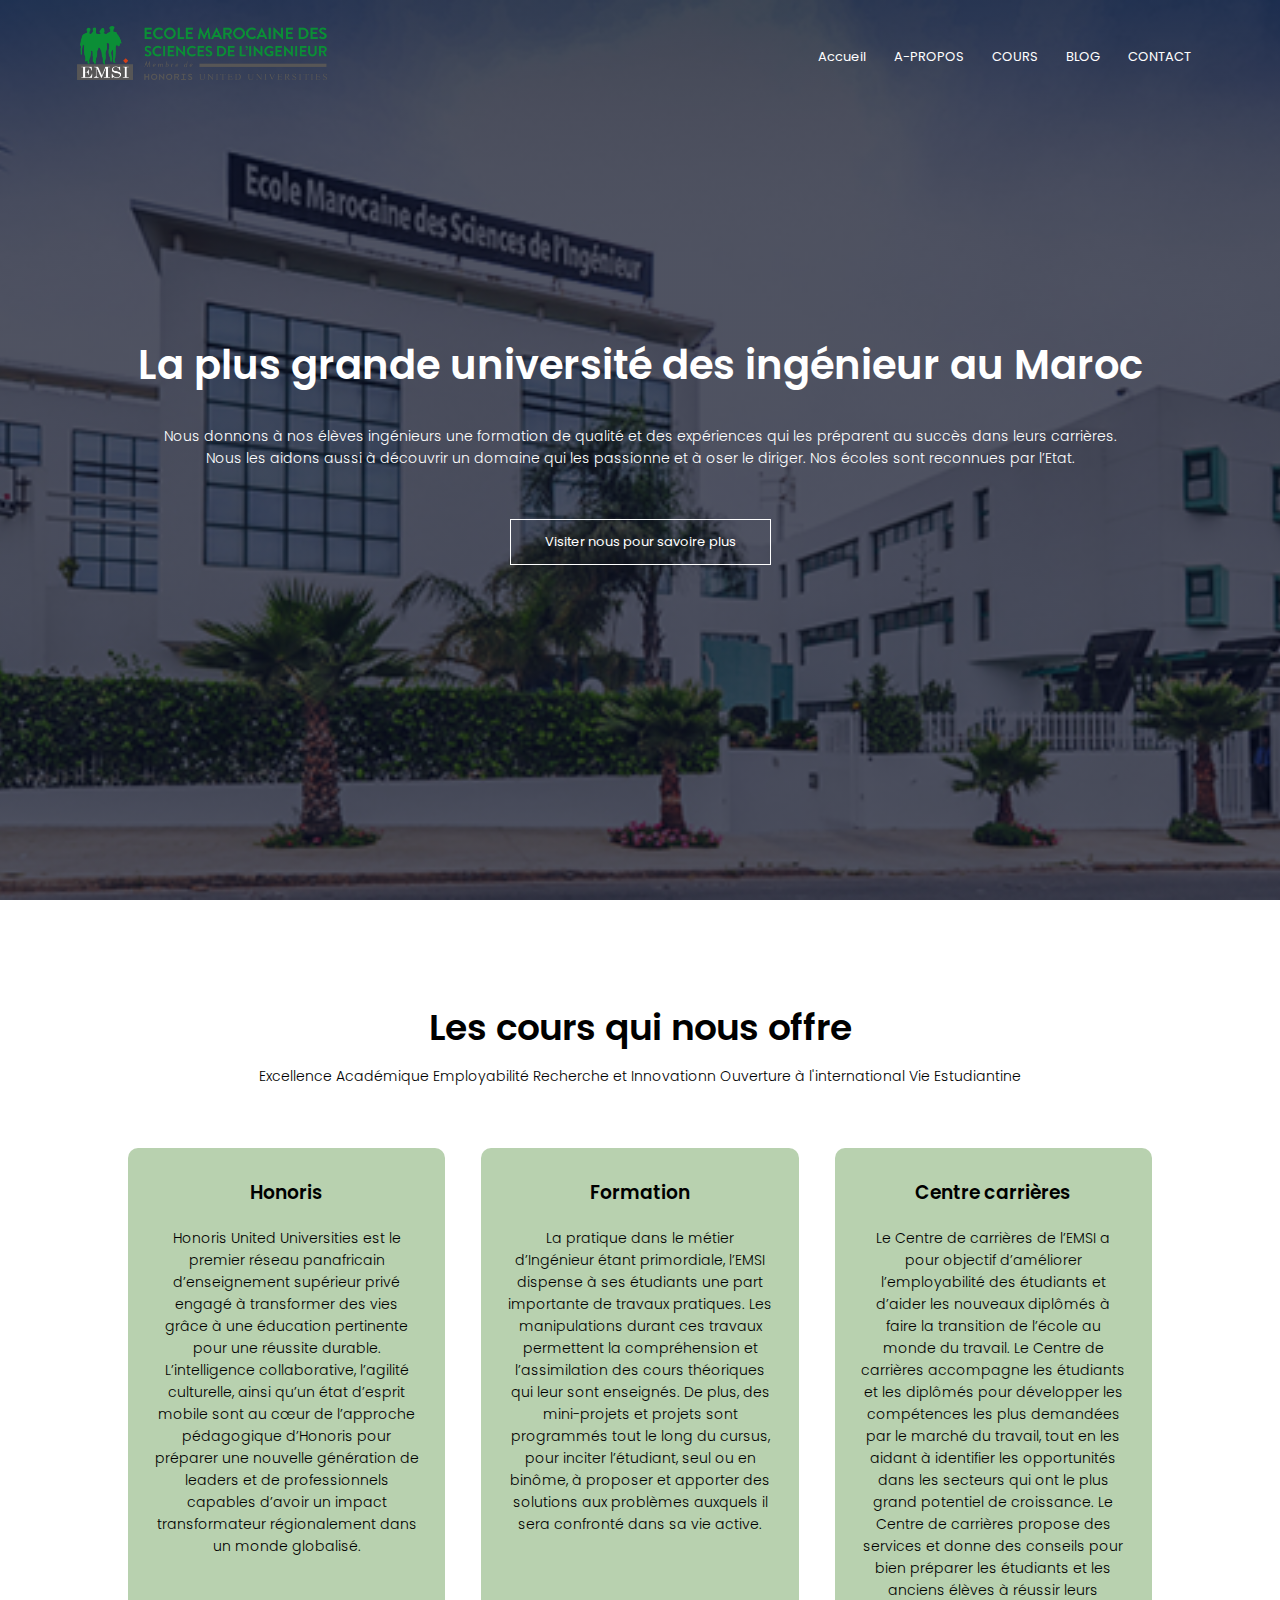
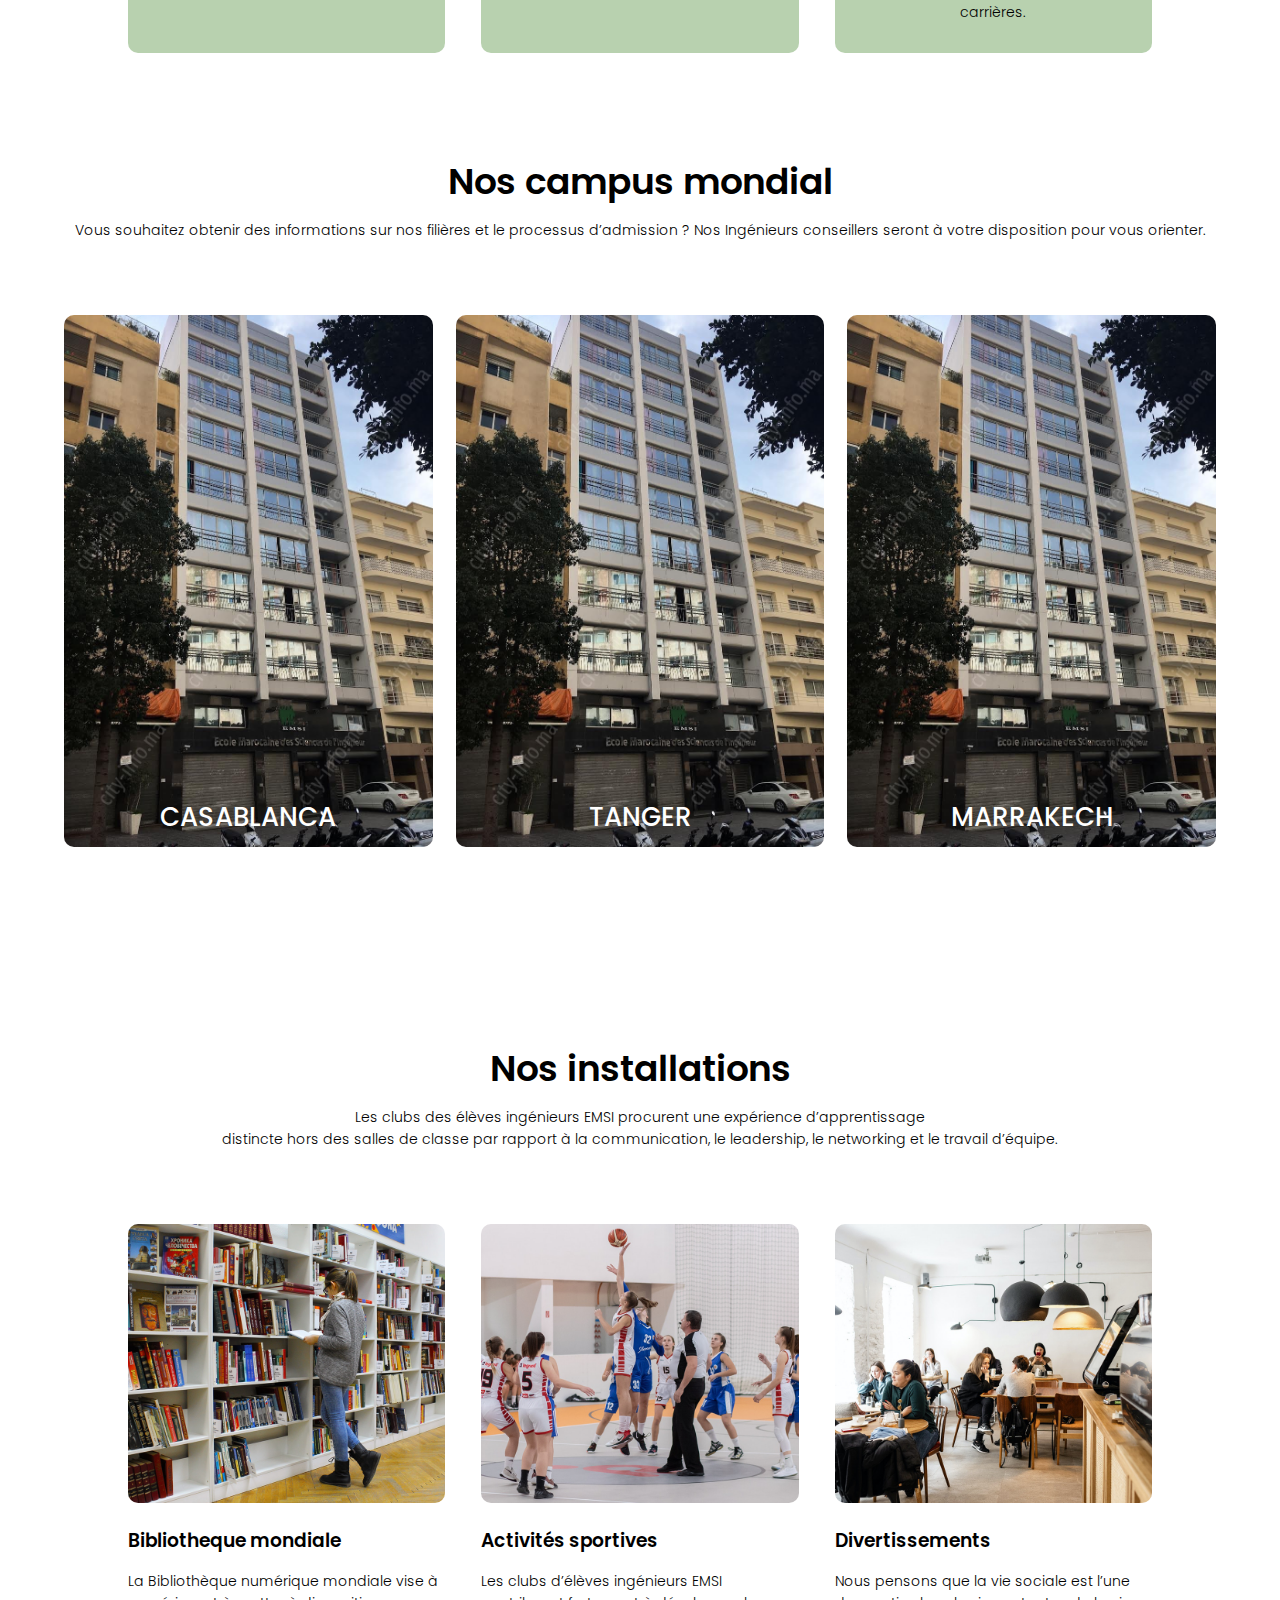
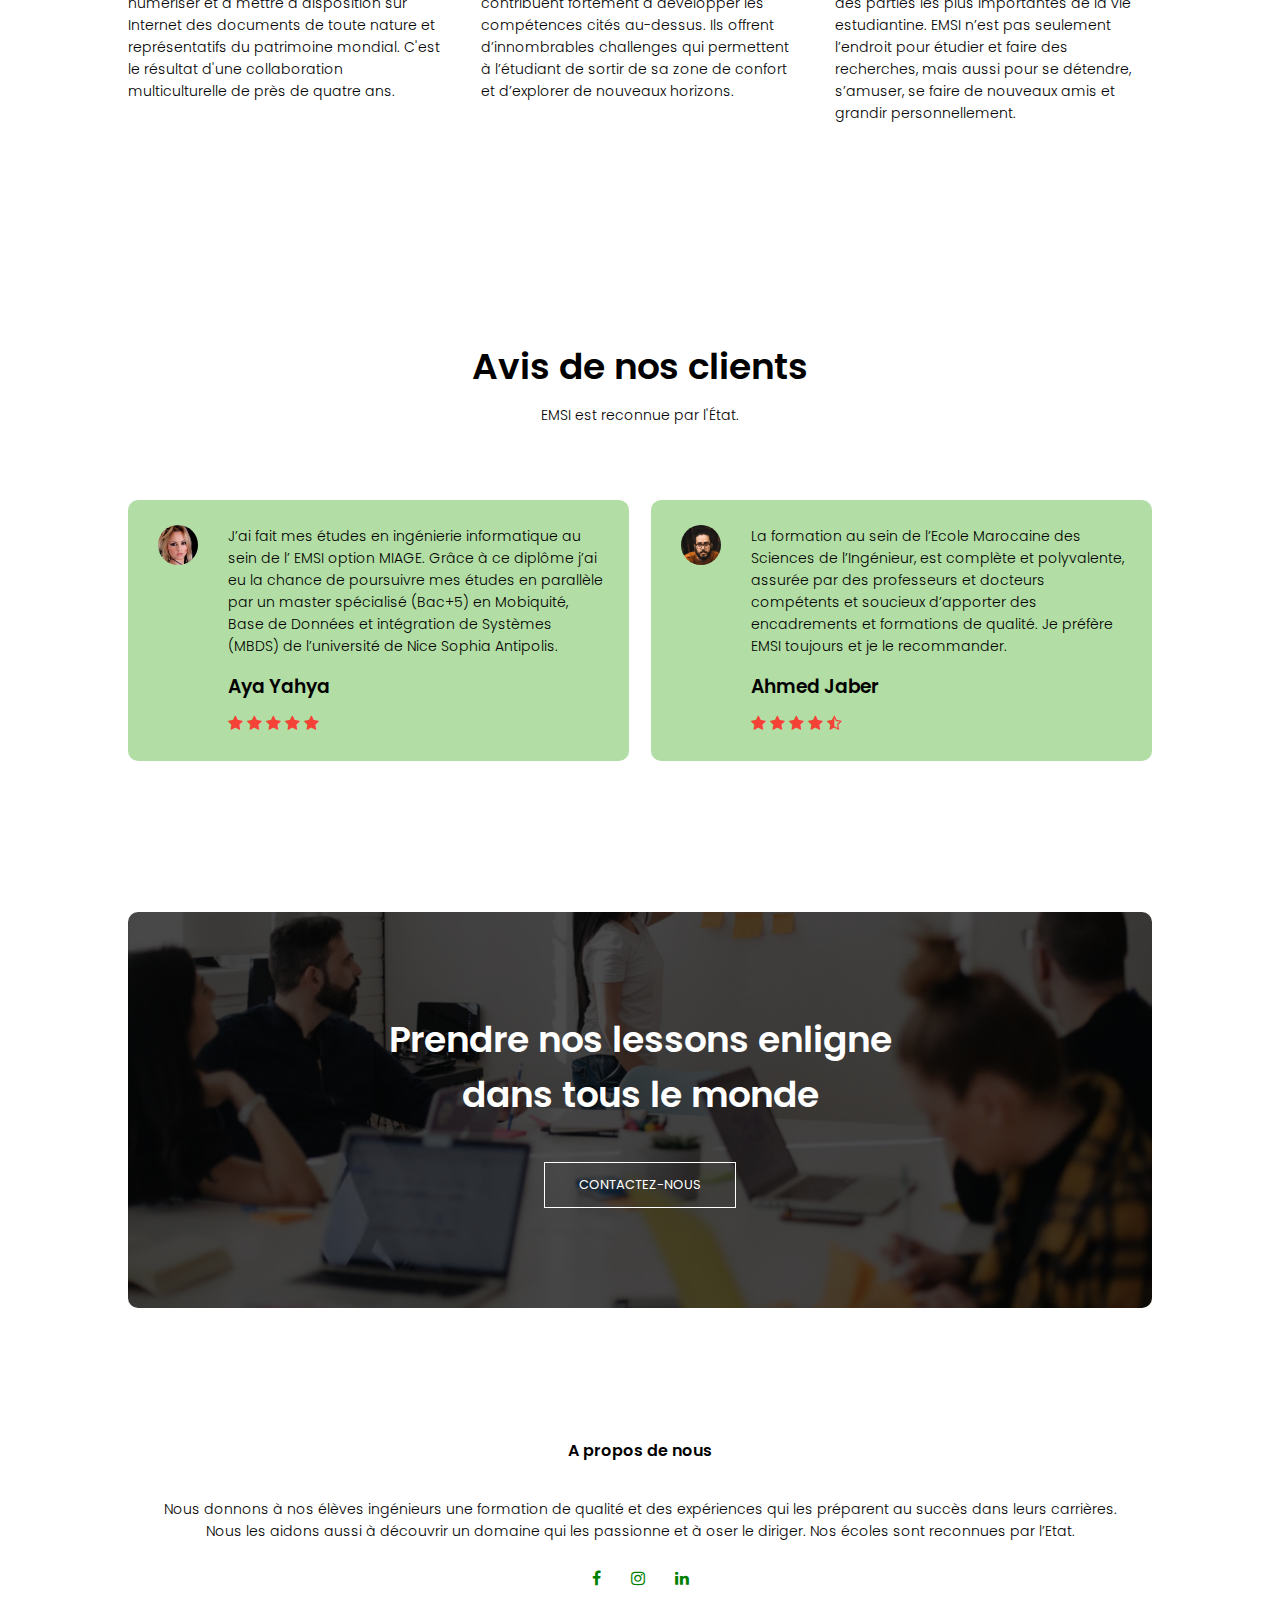
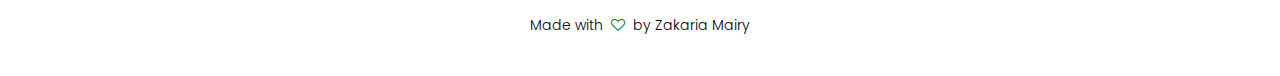
<file: Index.html>
<!DOCTYPE html>
<html>
<head>
     <meta name="viewport" content="with=device-width, initial-scale=1.0">
	 <title>EMSI - Ecole Marocaine Des Sciences De L'Ingenieur</title>
	 <link rel="stylesheet" href="style.css">
	 <link rel="preconnect" href="https://fonts.googleapis.com">
<link rel="preconnect" href="https://fonts.gstatic.com" >
<link href="https://fonts.googleapis.com/css2?family=Arima:wght@100&family=Edu+QLD+Beginner&family=Finlandica:ital@0;1&family=Lato&family=Poppins:wght@200;400;500;700&family=Roboto+Slab:wght@100&family=Splash&display=swap" rel="stylesheet">
<link rel="stylesheet" href="https://stackpath.bootstrapcdn.com/font-awesome/4.7.0/css/font-awesome.min.css">
</head>
<body>
     <section class="header">
	     <nav>
		     <a href="index.html"><img src="photos/logo.png"></a>
			     <div class="nav-links" id="navLinks">
					 <i class="fa fa-window-close" id="fa" onclick="hideMenu()" aria-hidden="true"></i>
			         <ul>
					     <li><a href="index.html">Accueil</a></li>
						 <li><a href="about.html">A-PROPOS</a></li>
						 <li><a href="course.html">COURS</a></li>
						 <li><a href="blog.html">BLOG</a></li>
						 <li><a href="contact.html">CONTACT</a></li>
					 </ul>
			     </div>
				 <i class="fa fa-bars" id="fa" onclick="showMenu()" aria-hidden="true"></i>
		 </nav>
		 <div class="text-box">
		     <h1>La plus grande université des ingénieur au Maroc</h1>
			 <p>Nous donnons à nos élèves ingénieurs une formation de qualité et des expériences qui les préparent au succès dans leurs carrières.<br>Nous les aidons aussi à découvrir un domaine qui les passionne et à oser le diriger. Nos écoles sont reconnues par l’Etat.</p>
			 <a href="about.html" class="hero-btn">Visiter nous pour savoire plus</a>
		 </div>
	 </section>
	 
	 
<!-----------------------Course------------------>
     <section class="course">
	     <h1>Les cours qui nous offre</h1>
		 <p>Excellence Académique Employabilité Recherche et Innovationn Ouverture à l'international Vie Estudiantine</p>
		 <div class="row">
		 
		     <div class="course-col">
			     <h3>Honoris</h3>
				 <p>Honoris United Universities est le premier réseau panafricain d’enseignement supérieur privé engagé à transformer des vies grâce à une éducation pertinente pour une réussite durable.
					L’intelligence collaborative, l’agilité culturelle, ainsi qu’un état d’esprit mobile sont au cœur de l’approche pédagogique d’Honoris pour préparer une nouvelle génération de leaders et de professionnels capables d’avoir un impact transformateur régionalement dans un monde globalisé.</p>
			 </div>
			 
			 <div class="course-col">
			     <h3>Formation</h3>
				 <p>La pratique dans le métier d’Ingénieur étant primordiale, l’EMSI dispense à ses étudiants une part importante de travaux pratiques. Les manipulations durant ces travaux permettent la compréhension et l’assimilation des cours théoriques qui leur sont enseignés. De plus, des mini-projets et projets sont programmés tout le long du cursus, pour inciter l’étudiant, seul ou en binôme, à proposer et apporter des solutions aux problèmes auxquels il sera confronté dans sa vie active.</p>
			 </div>
			 
			 <div class="course-col">
			     <h3>Centre carrières</h3>
				 <p>Le Centre de carrières  de l’EMSI a pour objectif d’améliorer l’employabilité des étudiants et d’aider les nouveaux diplômés à faire la transition de l’école au monde du travail. Le Centre de carrières  accompagne les étudiants et les diplômés pour développer les compétences les plus demandées par le marché du travail, tout en les aidant à identifier les opportunités dans les secteurs qui ont le plus grand potentiel de croissance.
					Le Centre de carrières  propose des services et donne des conseils pour bien préparer les étudiants et les anciens élèves à réussir leurs carrières.
					
					</p>
			 </div>
			 
		 </div>
     </section>
	 
	 
<!-----------------------Campus------------------->
	 <section class="campus">
	     <h1>Nos campus mondial</h1>
		 <p>Vous souhaitez obtenir des informations sur nos filières et le processus d’admission ? Nos Ingénieurs conseillers seront à votre disposition pour vous orienter.</p>
		 <div class="bow">	
		 
		     <div class="campus-col">
			     <img src="photos/casablanca.jpg">
				 <div  class="layer">
				     <h3>CASABLANCA</h3>
				 </div>
			 </div>
			 
			 <div class="campus-col">
			     <img src="photos/casablanca.jpg">
				 <div  class="layer">
				     <h3>TANGER</h3>
				 </div>
			 </div>
			 
			 <div class="campus-col">
			     <img src="photos/casablanca.jpg">
				 <div  class="layer">
				     <h3>MARRAKECH</h3>
				 </div>
			 </div>
			 
		 </div>
	 </section>
	 
	 
<!-----------------------Facilities------------------->	
     <section class="facilities">
	     <h1>Nos installations</h1>
		 <p>Les clubs des élèves ingénieurs EMSI procurent une expérience d’apprentissage<br>distincte hors des salles de classe par rapport à la communication, le leadership, le networking et le travail d’équipe.</p>
		 <div class="cow">
		 
		     <div class="facilities-col">
			     <img src="images/library.png">
				 <h3>Bibliotheque mondiale</h3>
				 <p>La Bibliothèque numérique mondiale vise à numériser et à mettre à disposition sur Internet des documents de toute nature et représentatifs du patrimoine mondial. C'est le résultat d'une collaboration multiculturelle de près de quatre ans.</p>
			 </div>
			 
			 <div class="facilities-col">
			     <img src="images/basketball.png">
				 <h3>Activités sportives</h3>
				 <p>Les clubs d’élèves ingénieurs EMSI contribuent fortement à développer les compétences cités au-dessus. Ils offrent d’innombrables challenges qui permettent à l’étudiant de sortir de sa zone de confort et d’explorer de nouveaux horizons.</p>
			 </div>
			 
			 <div class="facilities-col">
			     <img src="images/cafeteria.png">
				 <h3>Divertissements</h3>
				 <p>Nous pensons que la vie sociale est l’une des parties les plus importantes de la vie estudiantine. EMSI n’est pas seulement l’endroit pour étudier et faire des recherches, mais aussi pour se détendre, s’amuser, se faire de nouveaux amis et grandir personnellement.</p>
			 </div>
			 
		 </div>
	 </section>
	 
	 
<!---------------------Testimonials------------------> 
     <section class="testimonials">
	     <h1>Avis de nos clients</h1>
		 <p>EMSI est reconnue par l'État.</p>
		 
		 <div class="kow">
		 
	         <div class="testimonial-col">
		 	     <img src="images/user1.jpg">
				 <div>
				     <p>J’ai fait mes études en ingénierie informatique au sein de l’ EMSI option MIAGE. Grâce à ce diplôme j’ai eu la chance de poursuivre mes études en parallèle par un master spécialisé (Bac+5) en Mobiquité, Base de Données et intégration de Systèmes (MBDS) de l’université de Nice Sophia Antipolis.</p>
			         <h3>Aya Yahya</h3>
					 <i class="fa fa-star" id="fa"></i>
					 <i class="fa fa-star" id="fa"></i>
					 <i class="fa fa-star" id="fa"></i>
					 <i class="fa fa-star" id="fa"></i>
					 <i class="fa fa-star" id="fa"></i>
				 </div>
			 </div> 
			 
			 <div class="testimonial-col">
		 	     <img src="images/user2.jpg">
				 <div>
				     <p>La formation au sein de l’Ecole Marocaine des Sciences de l’Ingénieur, est complète et polyvalente, assurée par des professeurs et docteurs compétents et soucieux d’apporter des encadrements et formations de qualité. Je préfère EMSI toujours et je le recommander.</p>
			         <h3>Ahmed Jaber</h3>
					 <i class="fa fa-star" id="fa"></i>
					 <i class="fa fa-star" id="fa"></i>
					 <i class="fa fa-star" id="fa"></i>
					 <i class="fa fa-star" id="fa"></i>
					 <i class="fa fa-star-half-o" id="fa"></i>
				 </div>
			 </div>
			 
		 </div>
     </section>
	 
	 
<!-----------------------CALL TO ACTION----------------------->
	 <section class="cta">
	     <h1>Prendre nos lessons enligne <br>dans tous le monde</h1>
		 <a href="contact.html" class="hero-btn">CONTACTEZ-NOUS</a>
	 </section>
	 

<!-----------------------Footer----------------------->
     <section class="footer">
	     <h4>A propos de nous</h4>
		 <p>Nous donnons à nos élèves ingénieurs une formation de qualité et des expériences qui les préparent au succès dans leurs carrières.<br>Nous les aidons aussi à découvrir un domaine qui les passionne et à oser le diriger. Nos écoles sont reconnues par l’Etat.</p>
	     <div class="icons">
		     <i class="fa fa-facebook" id="fa"></i>
		     <i class="fa fa-instagram" id="fa"></i>
		     <i class="fa fa-linkedin" id="fa"></i>
		 </div>
		 <p>Made with &nbsp;<i class="fa fa-heart-o" id="ba"></i>&nbsp; by Zakaria Mairy</p>
	</section>
	


<!-----------------------JavaScript pour icone menu------------------> 
	 <script>
	     var navLinks = document.getElementById("navLinks");
		 function showMenu(){
		 navLinks.style.right="0";
		 }
		 function hideMenu(){
		 navLinks.style.right="-200px";
		 }
	 </script>
</body>
</html>
</file>
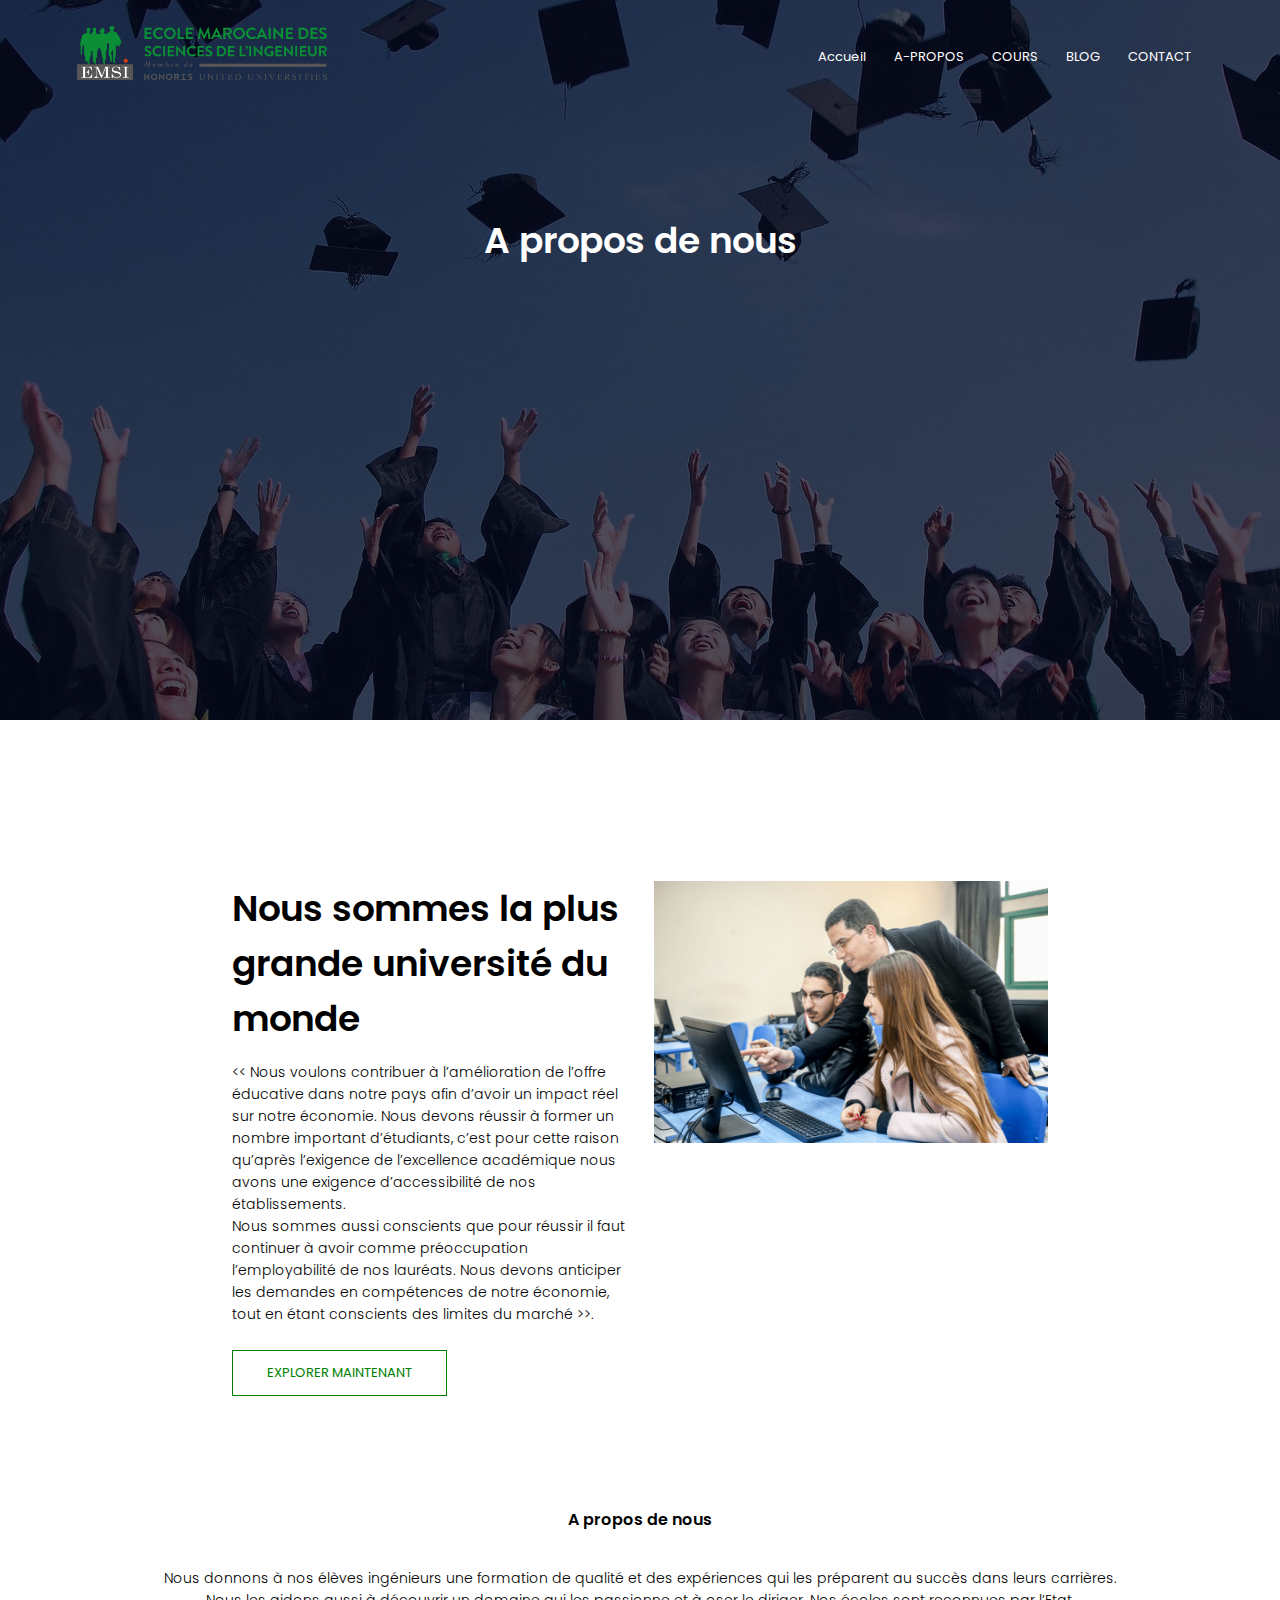
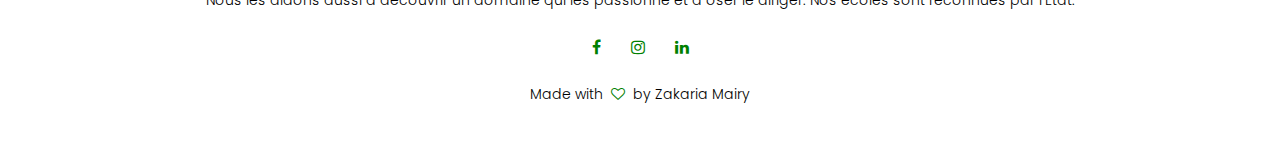
<file: about.html>
<!DOCTYPE html>
<html>
<head>
     <meta name="viewport" content="with=device-width, initial-scale=1.0">
	 <title>EMSI - Ecole Marocaine Des Sciences De L'Ingenieur</title>
	 <link rel="stylesheet" href="style.css">
	 <link rel="preconnect" href="https://fonts.googleapis.com">
<link rel="preconnect" href="https://fonts.gstatic.com" >
<link href="https://fonts.googleapis.com/css2?family=Arima:wght@100&family=Edu+QLD+Beginner&family=Finlandica:ital@0;1&family=Lato&family=Poppins:wght@200;400;500;700&family=Roboto+Slab:wght@100&family=Splash&display=swap" rel="stylesheet">
<link rel="stylesheet" href="https://stackpath.bootstrapcdn.com/font-awesome/4.7.0/css/font-awesome.min.css">
</head>
<body>
     <section class="sub-header">
		<nav>
			<a href="index.html"><img src="photos/logo.png"></a>
				<div class="nav-links" id="navLinks">
				<i class="fa fa-window-close" id="fa" onclick="hideMenu()" aria-hidden="true"></i>
					<ul>
						<li><a href="index.html">Accueil</a></li>
						<li><a href="about.html">A-PROPOS</a></li>
						<li><a href="course.html">COURS</a></li>
						<li><a href="blog.html">BLOG</a></li>
						<li><a href="contact.html">CONTACT</a></li>
					</ul>
				</div>
				<i class="fa fa-bars" id="fa" onclick="showMenu()" aria-hidden="true"></i>
		</nav>
	     <h1>A propos de nous</h1>	 
	 </section>
	 
	 
<!-----------------------A propos de nous contenu----------------------->
     <section class="about-us">
	     <div class="kow">
		     <div class="about-col">
			     <h1>Nous sommes la plus grande université du monde</h1>
		         <p><< Nous voulons contribuer à l’amélioration de l’offre éducative dans notre pays afin d’avoir un impact réel sur notre économie. Nous devons réussir à former un nombre important d’étudiants, c’est pour cette raison qu’après l’exigence de l’excellence académique nous avons une exigence d’accessibilité de nos établissements.<br>
					Nous sommes aussi conscients que pour réussir il faut continuer à avoir comme préoccupation l’employabilité de nos lauréats. Nous devons anticiper les demandes en compétences de notre économie, tout en étant conscients des limites du marché >>.</p>
			     <a href="contact.html" class="hero-btn red-btn">EXPLORER MAINTENANT</a>
			 </div>
			 <div class="about-col">
			     <img src="photos/about.png">
			 </div>
		 </div>
	 </section>

	 
	 
<!-----------------------Footer----------------------->
<section class="footer">
	<h4>A propos de nous</h4>
	<p>Nous donnons à nos élèves ingénieurs une formation de qualité et des expériences qui les préparent au succès dans leurs carrières.<br>Nous les aidons aussi à découvrir un domaine qui les passionne et à oser le diriger. Nos écoles sont reconnues par l’Etat.</p>
	<div class="icons">
		<i class="fa fa-facebook" id="fa"></i>
		<i class="fa fa-instagram" id="fa"></i>
		<i class="fa fa-linkedin" id="fa"></i>
	</div>
	<p>Made with &nbsp;<i class="fa fa-heart-o" id="ba"></i>&nbsp; by Zakaria Mairy</p>
</section>
	


<!-----------------------JavaScript pour icone menu------------------> 
	 <script>
	     var navLinks = document.getElementById("navLinks");
		 function showMenu(){
		 navLinks.style.right="0";
		 }
		 function hideMenu(){
		 navLinks.style.right="-200px";
		 }
	 </script>
</body>
</html>
</file>
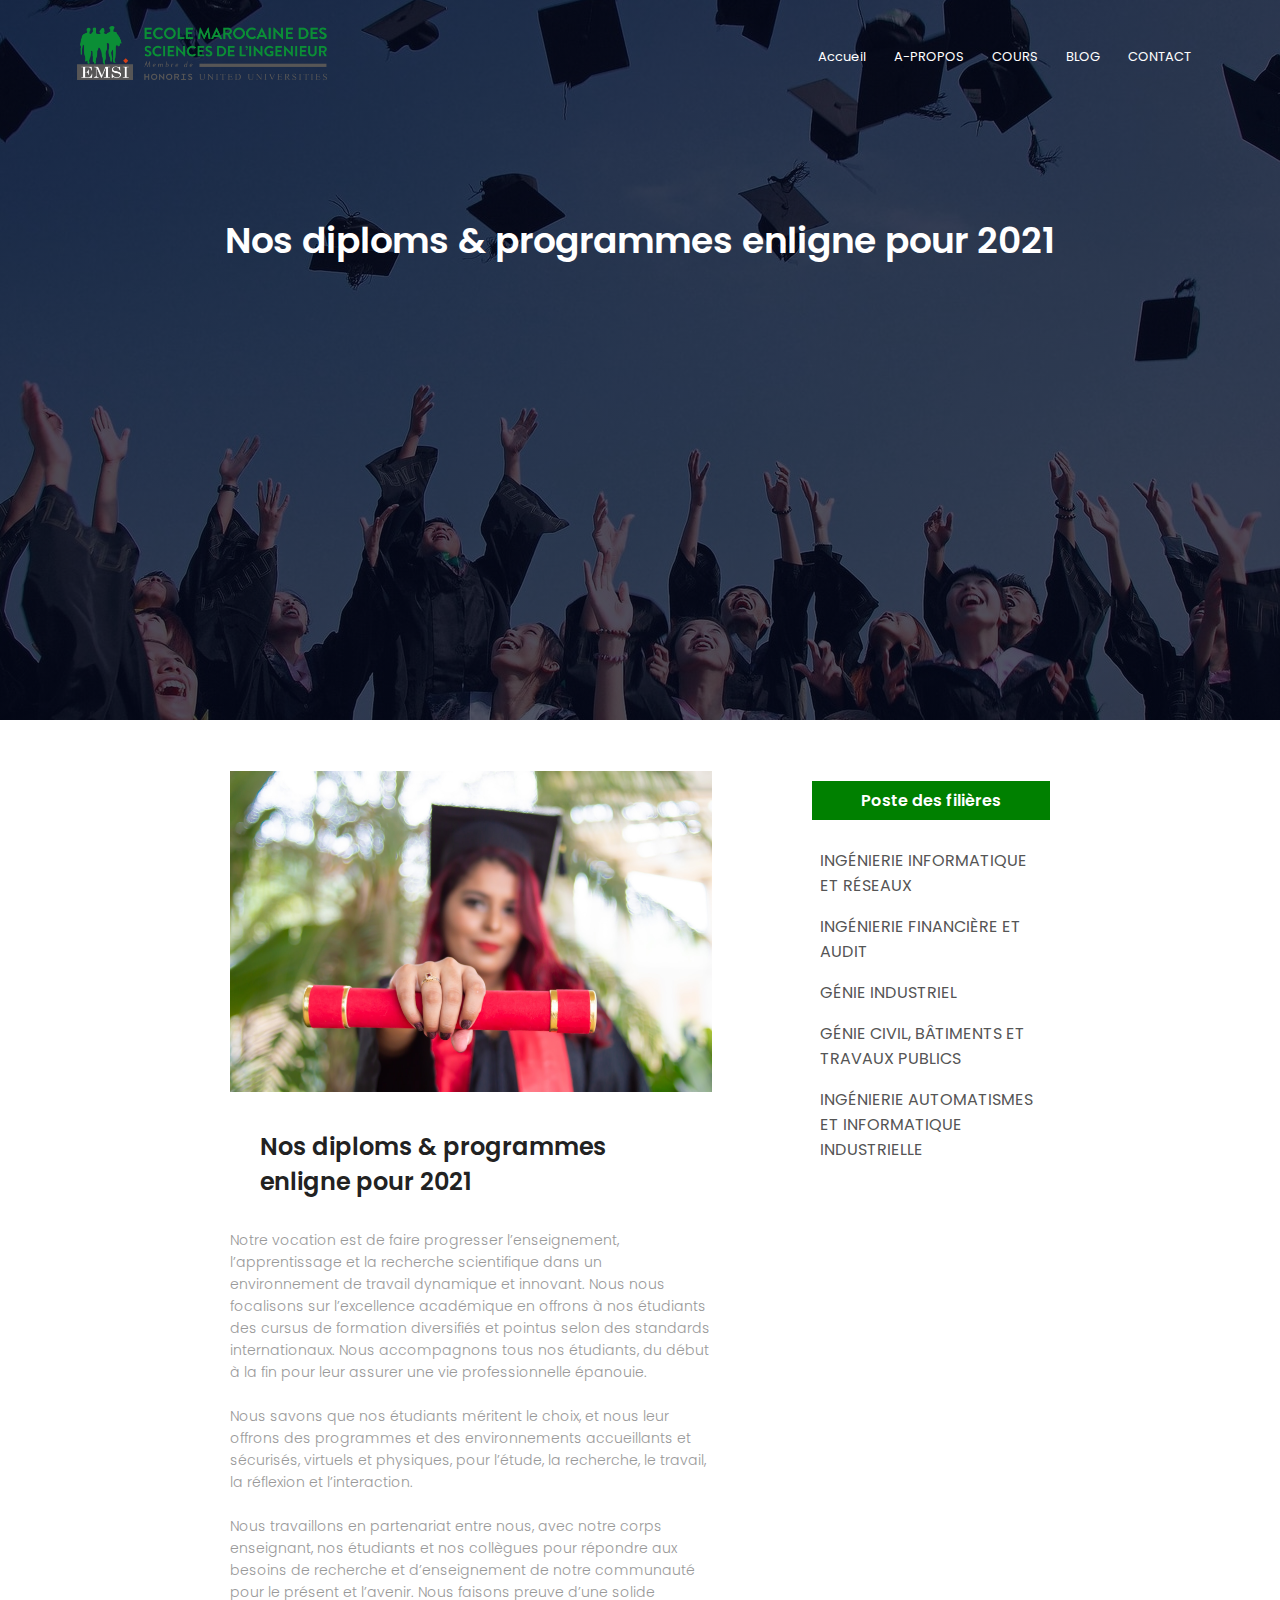
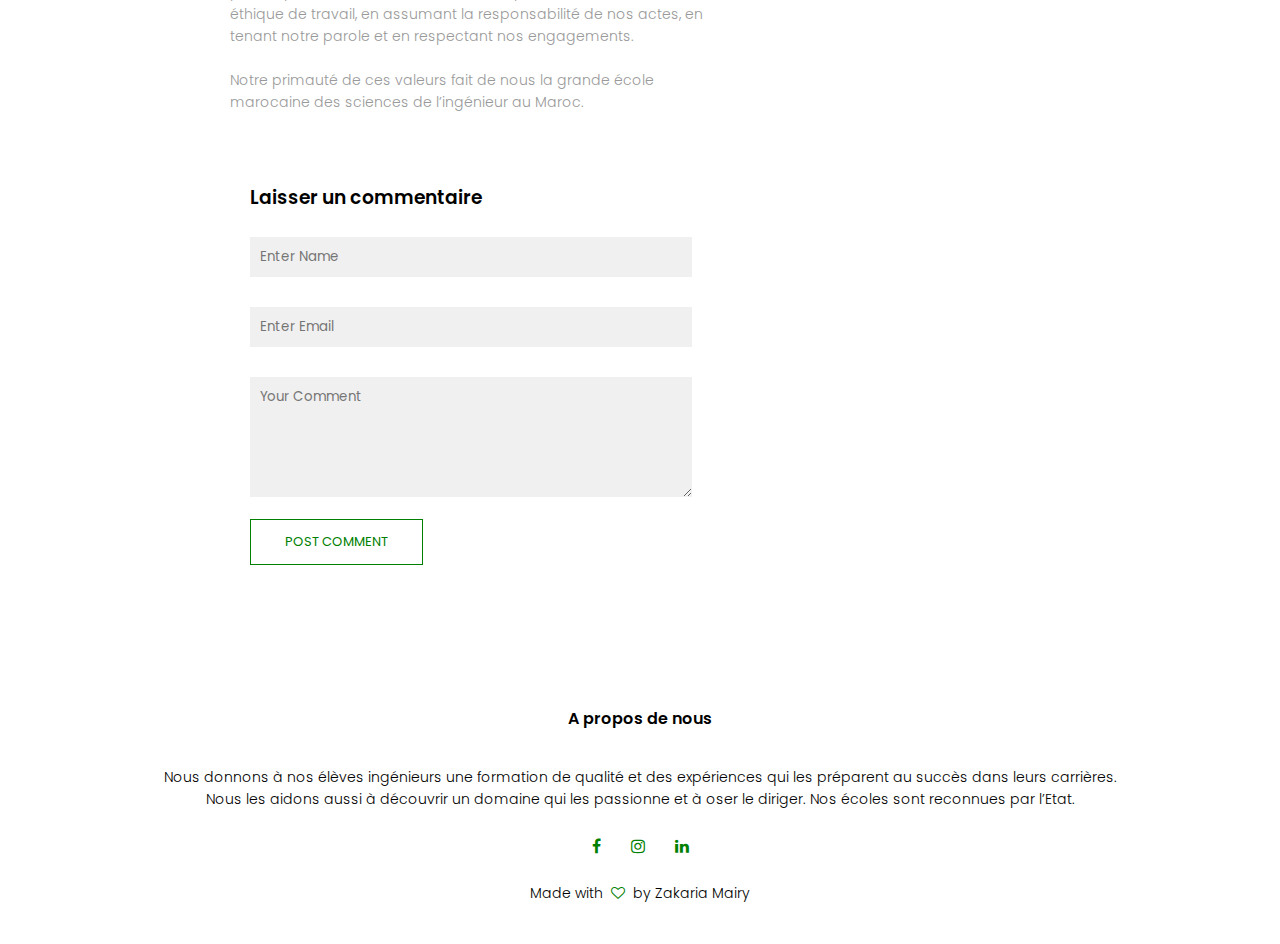
<file: blog.html>
<!DOCTYPE html>
<html>
<head>
     <meta name="viewport" content="with=device-width, initial-scale=1.0">
	 <title>EMSI - Ecole Marocaine Des Sciences De L'Ingenieur</title>
	 <link rel="stylesheet" href="style.css">
	 <link rel="preconnect" href="https://fonts.googleapis.com">
<link rel="preconnect" href="https://fonts.gstatic.com" >
<link href="https://fonts.googleapis.com/css2?family=Arima:wght@100&family=Edu+QLD+Beginner&family=Finlandica:ital@0;1&family=Lato&family=Poppins:wght@200;400;500;700&family=Roboto+Slab:wght@100&family=Splash&display=swap" rel="stylesheet">
<link rel="stylesheet" href="https://stackpath.bootstrapcdn.com/font-awesome/4.7.0/css/font-awesome.min.css">
</head>
<body>
     <section class="sub-header">
		<nav>
			<a href="index.html"><img src="photos/logo.png"></a>
				<div class="nav-links" id="navLinks">
				<i class="fa fa-window-close" id="fa" onclick="hideMenu()" aria-hidden="true"></i>
					<ul>
						<li><a href="index.html">Accueil</a></li>
						<li><a href="about.html">A-PROPOS</a></li>
						<li><a href="course.html">COURS</a></li>
						<li><a href="blog.html">BLOG</a></li>
						<li><a href="contact.html">CONTACT</a></li>
					</ul>
				</div>
				<i class="fa fa-bars" id="fa" onclick="showMenu()" aria-hidden="true"></i>
		</nav>
	     <h1>Nos diploms & programmes enligne pour 2021</h1>	 
	 </section>
	 
	 
<!-----------------------Blog page contenu----------------------->
     <section class="blog-content">
	     <div class="kow"> 
		     <div class="blog-left">
			     <img src="images/certificate.jpg">
				 <h2>Nos diploms & programmes enligne pour 2021</h2>
		         <p>Notre vocation est de faire progresser l’enseignement, l’apprentissage et la recherche scientifique dans un environnement de travail dynamique et innovant. Nous nous focalisons sur l’excellence académique en offrons à nos étudiants des cursus de formation diversifiés et pointus selon des standards internationaux. Nous accompagnons tous nos étudiants, du début à la fin pour leur assurer une vie professionnelle épanouie.<br><br> Nous savons que nos étudiants  méritent le choix, et nous leur offrons des programmes et des environnements accueillants et sécurisés, virtuels et physiques, pour l’étude, la recherche, le travail, la réflexion et l’interaction.<br><br> Nous travaillons en partenariat entre nous, avec notre corps enseignant, nos étudiants et nos collègues pour répondre aux besoins de recherche et d’enseignement de notre communauté  pour le présent et l’avenir.  Nous faisons preuve d’une solide éthique de travail, en assumant la responsabilité de nos actes, en tenant notre parole et en respectant nos engagements.<br><br> Notre primauté de ces valeurs fait de nous la grande école marocaine des sciences de l’ingénieur au Maroc.</p>
		         
				 <div class="comment-box">
				     <h3>Laisser un commentaire</h3>
					 <form class="comment-form">
					     <input type="text" placeholder="Enter Name">
					     <input type="email" placeholder="Enter Email">
						 <textarea rows="5" placeholder="Your Comment"></textarea>
						 <button type="submit" class="hero-btn red-btn">POST COMMENT</button>
				 </div>
		</div>
			 <div class="blog-right">
			     <h3>Poste des filières</h3>
				 
				 <div>
				     <span>INGÉNIERIE INFORMATIQUE ET RÉSEAUX</span>
				 </div>
				 <div>
				     <span>INGÉNIERIE FINANCIÈRE ET AUDIT</span>
				 </div>
				 <div>
				     <span>GÉNIE INDUSTRIEL</span>
				 </div>
				 <div>
				     <span>GÉNIE CIVIL, BÂTIMENTS ET TRAVAUX PUBLICS</span>
				 </div>
				 <div>
				     <span>INGÉNIERIE AUTOMATISMES ET INFORMATIQUE INDUSTRIELLE</span>
				 </div>
				 
			 </div>
	 </section>
	 
	 
<!-----------------------Footer----------------------->
<section class="footer">
	<h4>A propos de nous</h4>
	<p>Nous donnons à nos élèves ingénieurs une formation de qualité et des expériences qui les préparent au succès dans leurs carrières.<br>Nous les aidons aussi à découvrir un domaine qui les passionne et à oser le diriger. Nos écoles sont reconnues par l’Etat.</p>
	<div class="icons">
		<i class="fa fa-facebook" id="fa"></i>
		<i class="fa fa-instagram" id="fa"></i>
		<i class="fa fa-linkedin" id="fa"></i>
	</div>
	<p>Made with &nbsp;<i class="fa fa-heart-o" id="ba"></i>&nbsp; by Zakaria Mairy</p>
</section>
	


<!-----------------------JavaScript pour icone menu------------------> 
	 <script>
	     var navLinks = document.getElementById("navLinks");
		 function showMenu(){
		 navLinks.style.right="0";
		 }
		 function hideMenu(){
		 navLinks.style.right="-200px";
		 }
	 </script>
</body>
</html>
</file>
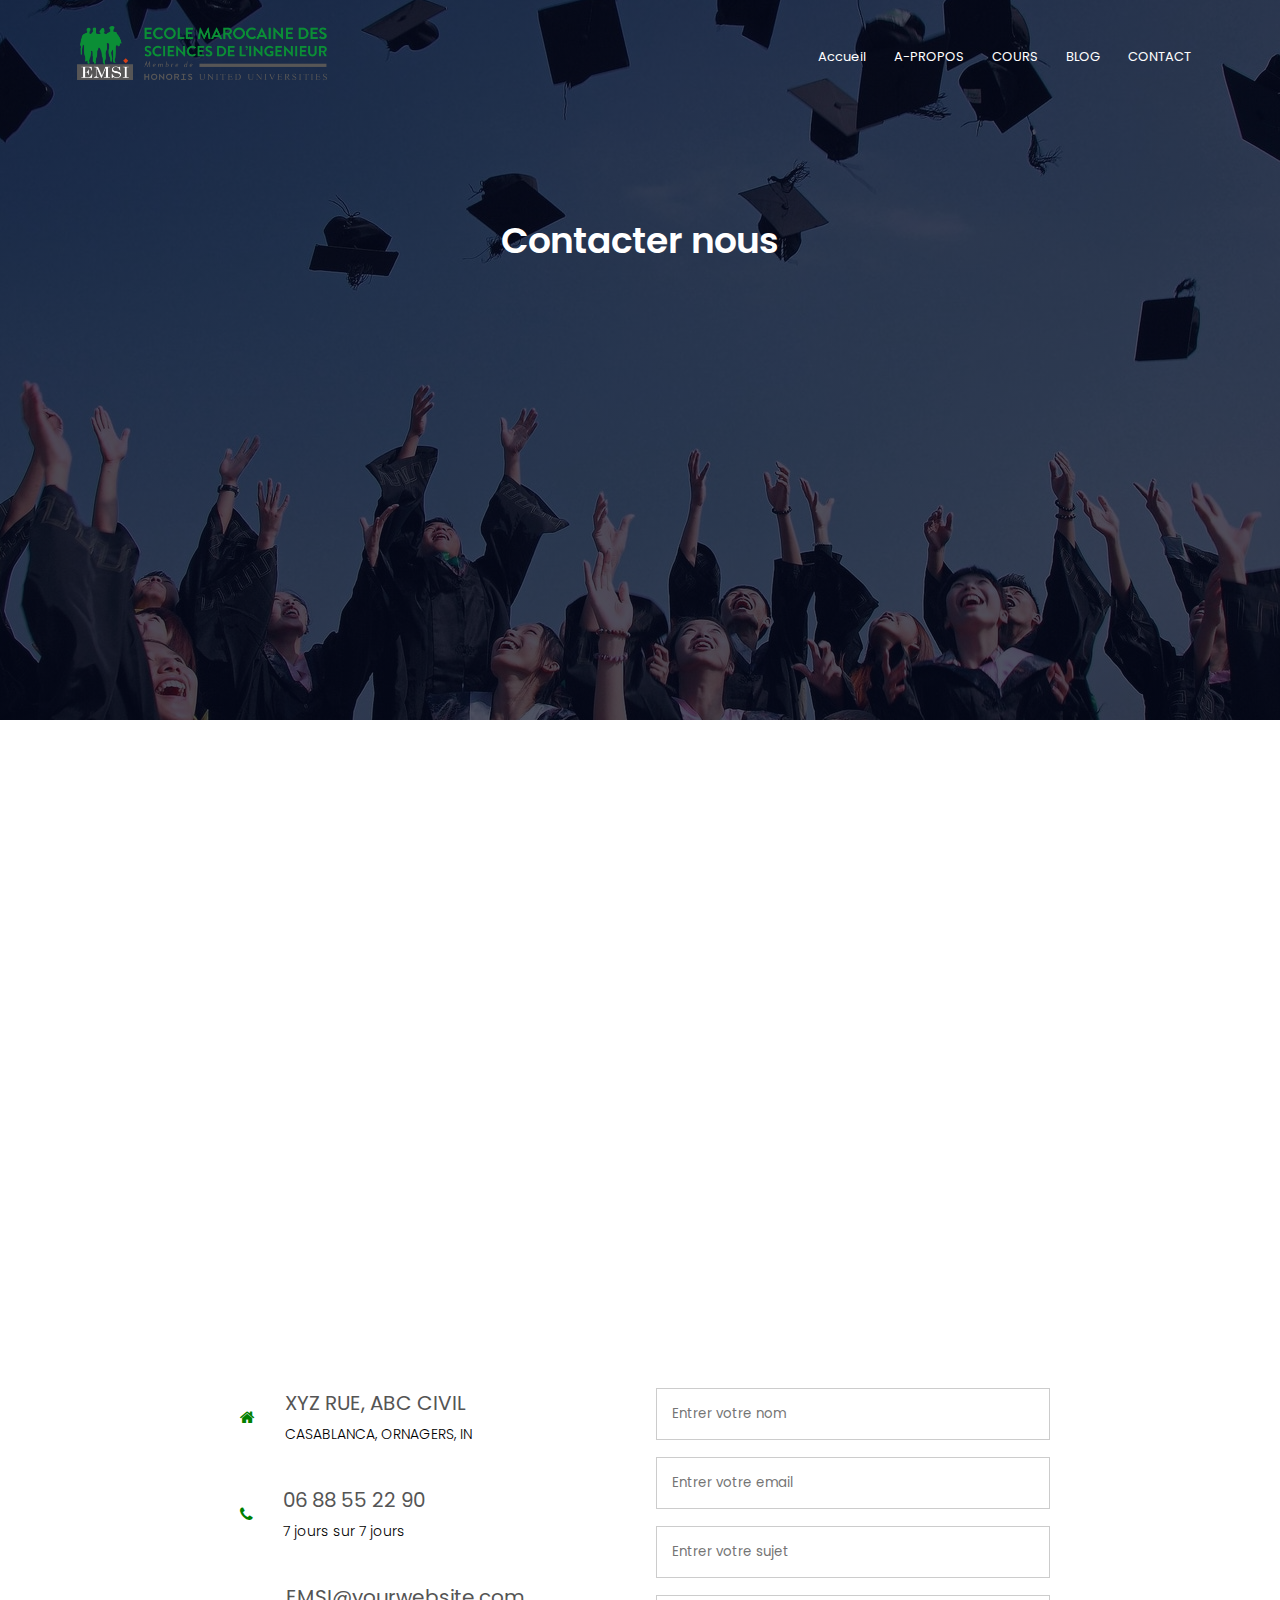
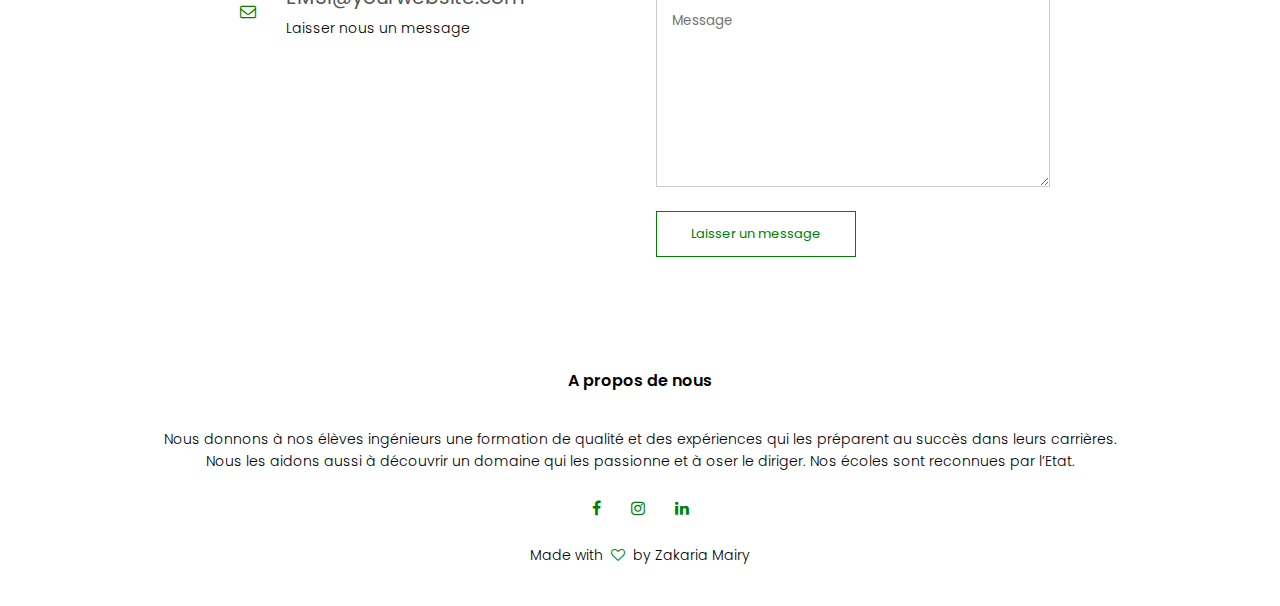
<file: contact.html>
<!DOCTYPE html>
<html>
<head>
     <meta name="viewport" content="with=device-width, initial-scale=1.0">
	 <title>EMSI - Ecole Marocaine Des Sciences De L'Ingenieur</title>
	 <link rel="stylesheet" href="style.css">
	 <link rel="preconnect" href="https://fonts.googleapis.com">
<link rel="preconnect" href="https://fonts.gstatic.com" >
<link href="https://fonts.googleapis.com/css2?family=Arima:wght@100&family=Edu+QLD+Beginner&family=Finlandica:ital@0;1&family=Lato&family=Poppins:wght@200;400;500;700&family=Roboto+Slab:wght@100&family=Splash&display=swap" rel="stylesheet">
<link rel="stylesheet" href="https://stackpath.bootstrapcdn.com/font-awesome/4.7.0/css/font-awesome.min.css">
</head>
<body>
     <section class="sub-header">
		<nav>
			<a href="index.html"><img src="photos/logo.png"></a>
				<div class="nav-links" id="navLinks">
				<i class="fa fa-window-close" id="fa" onclick="hideMenu()" aria-hidden="true"></i>
					<ul>
						<li><a href="index.html">Accueil</a></li>
						<li><a href="about.html">A-PROPOS</a></li>
						<li><a href="course.html">COURS</a></li>
						<li><a href="blog.html">BLOG</a></li>
						<li><a href="contact.html">CONTACT</a></li>
					</ul>
				</div>
				<i class="fa fa-bars" id="fa" onclick="showMenu()" aria-hidden="true"></i>
		</nav>
	     <h1>Contacter nous</h1>	 
	 </section>
<!---------------------Contact us---------------------->
     <section class="location">
	     <iframe src="https://www.google.com/maps/embed?pb=!1m18!1m12!1m3!1d3325.455488825443!2d-7.67329169228282!3d33.54154006044785!2m3!1f0!2f0!3f0!3m2!1i1024!2i768!4f13.1!3m3!1m2!1s0x0%3A0x4c1926b0ee0c8126!2sEmsi%20Les%20Orangers!5e0!3m2!1sar!2sma!4v1663021121601!5m2!1sar!2sma" width="600" height="450" style="border:0;" allowfullscreen="" loading="lazy" referrerpolicy="no-referrer-when-downgrade"></iframe>
	 </section>
	 <section class="contact-us">
	     <div class="kow">
		     <div class="contact-col">
			 
			     <div>
		             <i class="fa fa-home" id="fa"></i>	
                     <span>
					     <h5>XYZ RUE, ABC CIVIL</h5>
						 <p>CASABLANCA, ORNAGERS, IN</p>
					 </span>					 
				 </div>
				 
				 <div>
		             <i class="fa fa-phone" id="fa"></i>	
                     <span>
					     <h5>06 88 55 22 90</h5>
						 <p>7 jours sur 7 jours</p>
					 </span>					 
				 </div>
				 
		         <div>
		             <i class="fa fa-envelope-o" id="fa"></i>	
                     <span>
					     <h5>EMSI@yourwebsite.com</h5>
						 <p>Laisser nous un message</p>
					 </span>					 
				 </div>
				 
			 </div>
			 <div class="contact-col">
			     <form action="form-handler.php" method="post">
				     <input type="texte" name="name" placeholder="Entrer votre nom" required>
				     <input type="email" name="email" placeholder="Entrer votre email" required>
				     <input type="text"  name="subject" placeholder="Entrer votre sujet" required>
				     <textarea rows="8"  name="message"placeholder="Message" required></textarea>
					 <button type="submit" class="hero-btn red-btn">Laisser un message</button>
				 </form>
			 </div>
		 </div>
	 </section>

	 
	 
<!-----------------------Footer----------------------->
<section class="footer">
	<h4>A propos de nous</h4>
	<p>Nous donnons à nos élèves ingénieurs une formation de qualité et des expériences qui les préparent au succès dans leurs carrières.<br>Nous les aidons aussi à découvrir un domaine qui les passionne et à oser le diriger. Nos écoles sont reconnues par l’Etat.</p>
	<div class="icons">
		<i class="fa fa-facebook" id="fa"></i>
		<i class="fa fa-instagram" id="fa"></i>
		<i class="fa fa-linkedin" id="fa"></i>
	</div>
	<p>Made with &nbsp;<i class="fa fa-heart-o" id="ba"></i>&nbsp; by Zakaria Mairy</p>
</section>
	


<!-----------------------JavaScript pour icone menu------------------> 
	 <script>
	     var navLinks = document.getElementById("navLinks");
		 function showMenu(){
		 navLinks.style.right="0";
		 }
		 function hideMenu(){
		 navLinks.style.right="-200px";
		 }
	 </script>
</body>
</html>
</file>
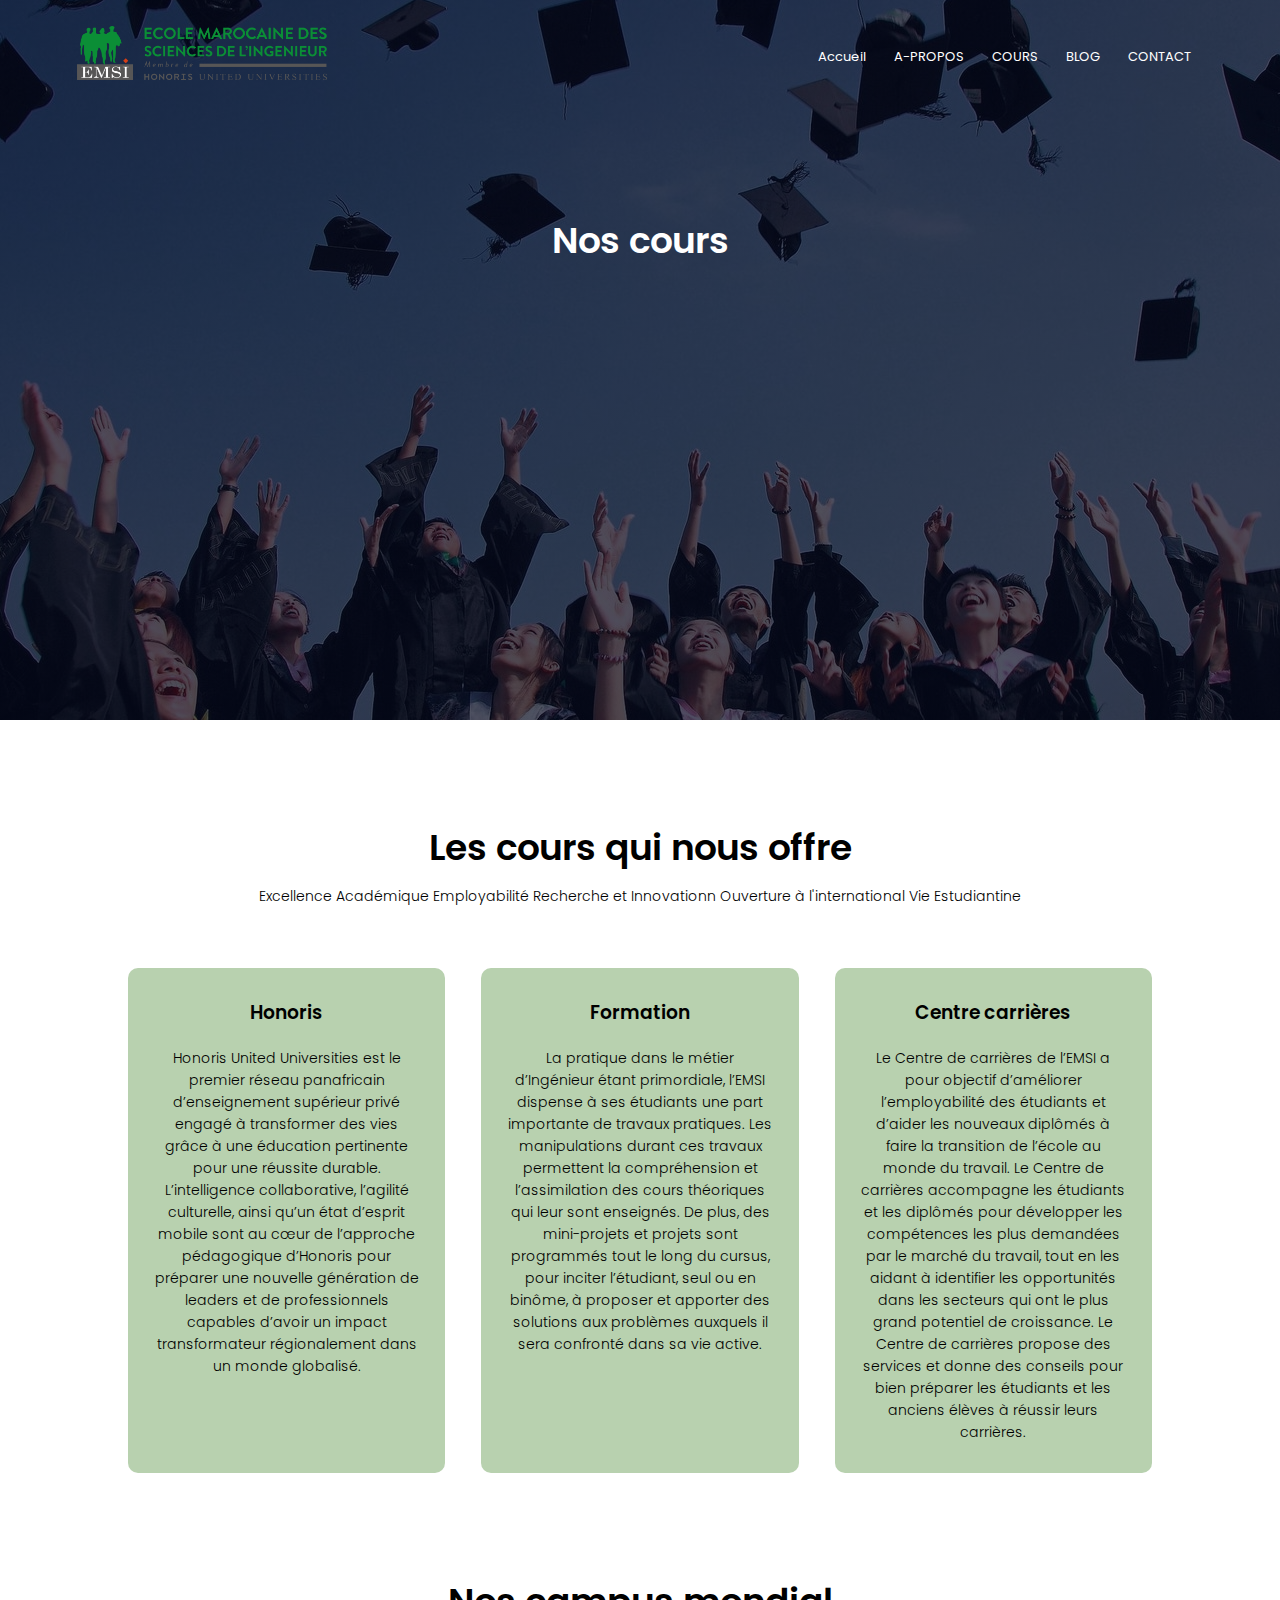
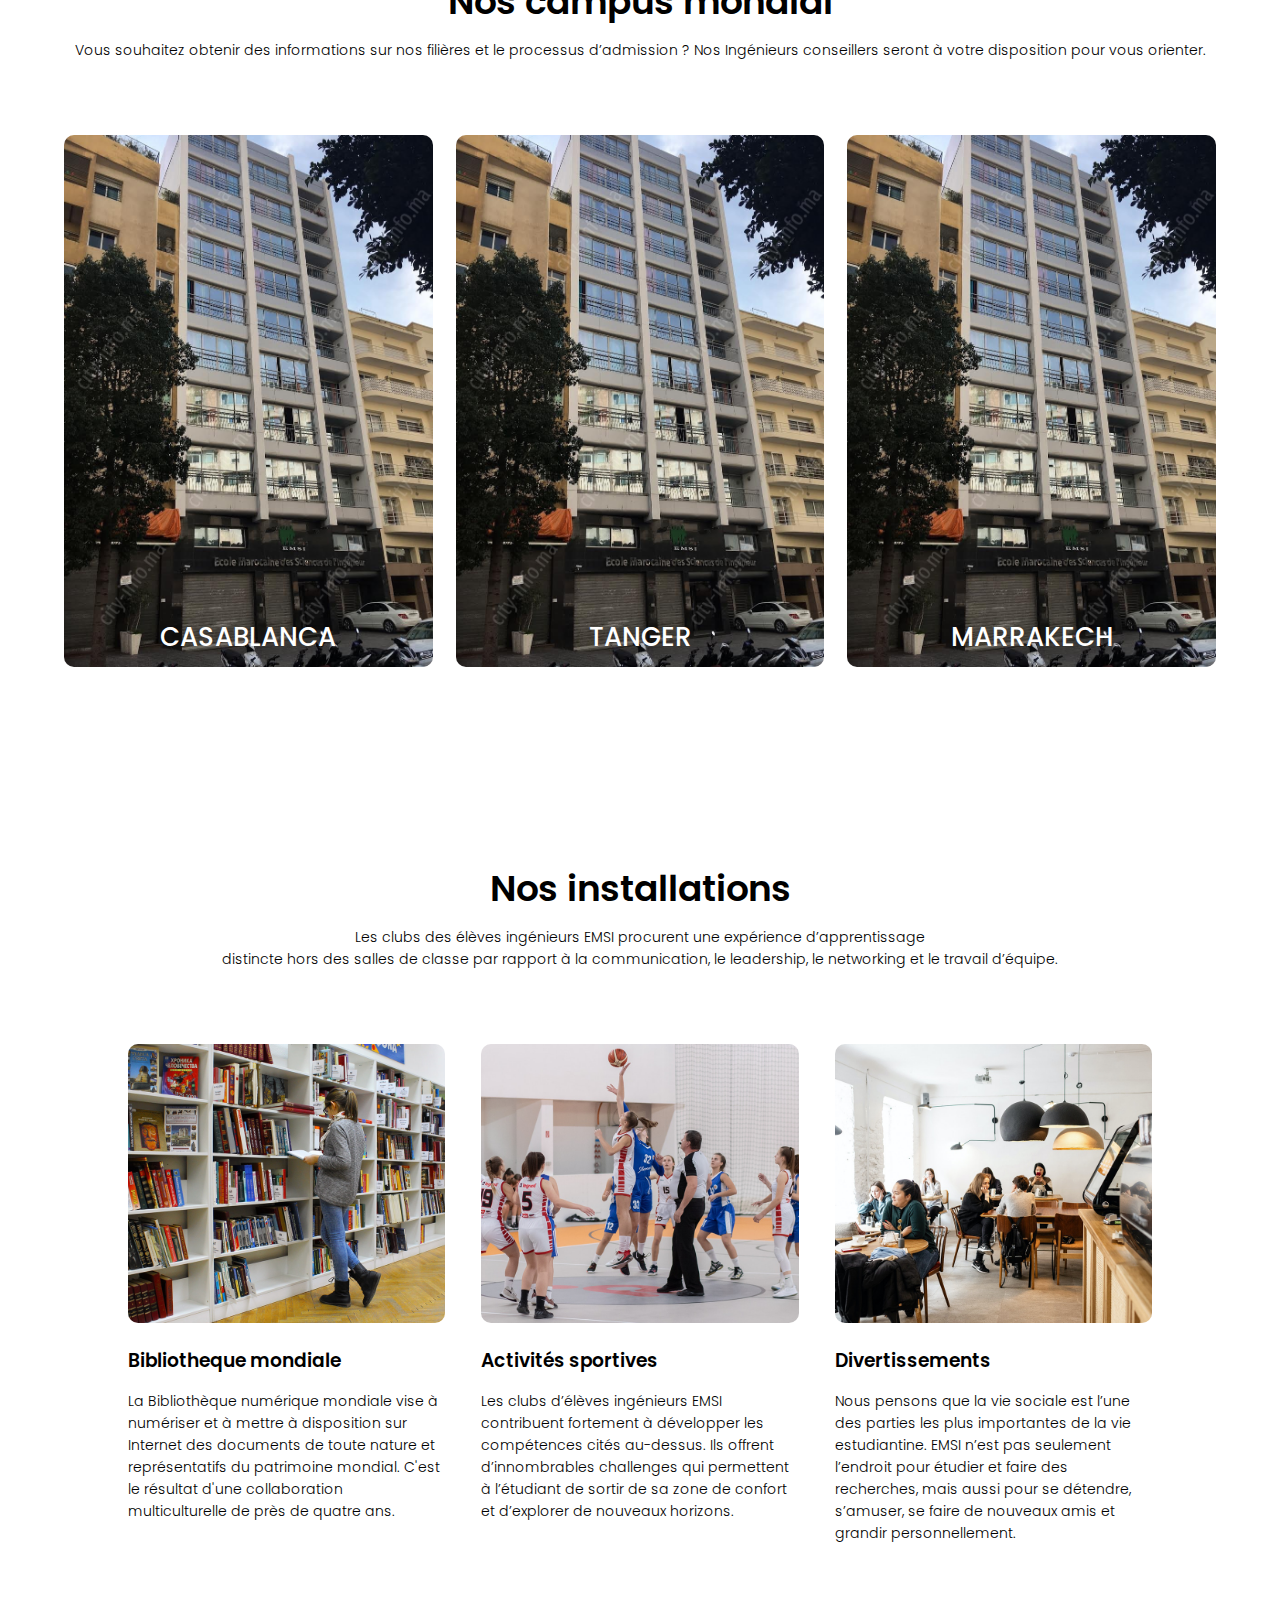
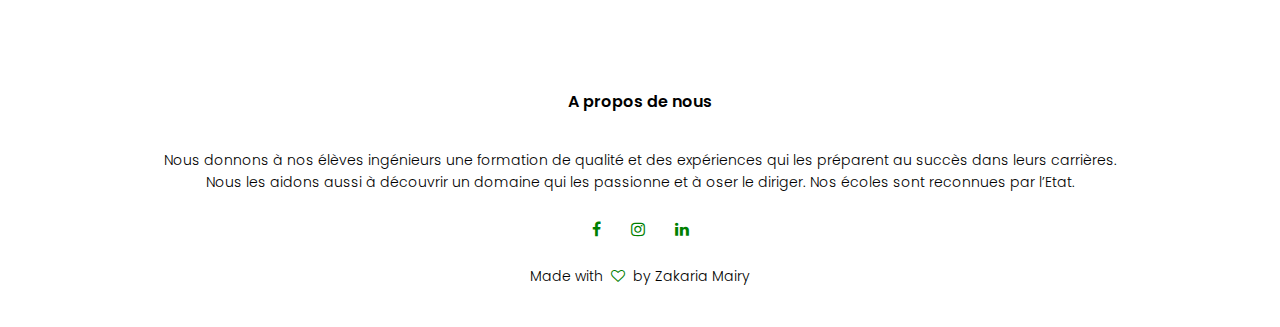
<file: course.html>
<!DOCTYPE html>
<html>
<head>
     <meta name="viewport" content="with=device-width, initial-scale=1.0">
	 <title>EMSI - Ecole Marocaine Des Sciences De L'Ingenieur</title>
	 <link rel="stylesheet" href="style.css">
	 <link rel="preconnect" href="https://fonts.googleapis.com">
<link rel="preconnect" href="https://fonts.gstatic.com" >
<link href="https://fonts.googleapis.com/css2?family=Arima:wght@100&family=Edu+QLD+Beginner&family=Finlandica:ital@0;1&family=Lato&family=Poppins:wght@200;400;500;700&family=Roboto+Slab:wght@100&family=Splash&display=swap" rel="stylesheet">
<link rel="stylesheet" href="https://stackpath.bootstrapcdn.com/font-awesome/4.7.0/css/font-awesome.min.css">
</head>
<body>
     <section class="sub-header">
		<nav>
			<a href="index.html"><img src="photos/logo.png"></a>
				<div class="nav-links" id="navLinks">
				<i class="fa fa-window-close" id="fa" onclick="hideMenu()" aria-hidden="true"></i>
					<ul>
						<li><a href="index.html">Accueil</a></li>
						<li><a href="about.html">A-PROPOS</a></li>
						<li><a href="course.html">COURS</a></li>
						<li><a href="blog.html">BLOG</a></li>
						<li><a href="contact.html">CONTACT</a></li>
					</ul>
				</div>
				<i class="fa fa-bars" id="fa" onclick="showMenu()" aria-hidden="true"></i>
		</nav>
	     <h1>Nos cours</h1>	 
	 </section>
	 
	 
<!-----------------------Nos cours----------------------->
<section class="course">
	<h1>Les cours qui nous offre</h1>
	<p>Excellence Académique Employabilité Recherche et Innovationn Ouverture à l'international Vie Estudiantine</p>
	<div class="row">
	
		<div class="course-col">
			<h3>Honoris</h3>
			<p>Honoris United Universities est le premier réseau panafricain d’enseignement supérieur privé engagé à transformer des vies grâce à une éducation pertinente pour une réussite durable.
			   L’intelligence collaborative, l’agilité culturelle, ainsi qu’un état d’esprit mobile sont au cœur de l’approche pédagogique d’Honoris pour préparer une nouvelle génération de leaders et de professionnels capables d’avoir un impact transformateur régionalement dans un monde globalisé.</p>
		</div>
		
		<div class="course-col">
			<h3>Formation</h3>
			<p>La pratique dans le métier d’Ingénieur étant primordiale, l’EMSI dispense à ses étudiants une part importante de travaux pratiques. Les manipulations durant ces travaux permettent la compréhension et l’assimilation des cours théoriques qui leur sont enseignés. De plus, des mini-projets et projets sont programmés tout le long du cursus, pour inciter l’étudiant, seul ou en binôme, à proposer et apporter des solutions aux problèmes auxquels il sera confronté dans sa vie active.</p>
		</div>
		
		<div class="course-col">
			<h3>Centre carrières</h3>
			<p>Le Centre de carrières  de l’EMSI a pour objectif d’améliorer l’employabilité des étudiants et d’aider les nouveaux diplômés à faire la transition de l’école au monde du travail. Le Centre de carrières  accompagne les étudiants et les diplômés pour développer les compétences les plus demandées par le marché du travail, tout en les aidant à identifier les opportunités dans les secteurs qui ont le plus grand potentiel de croissance.
			   Le Centre de carrières  propose des services et donne des conseils pour bien préparer les étudiants et les anciens élèves à réussir leurs carrières.
			   
			   </p>
		</div>
		
	</div>
</section>


<!-----------------------Campus------------------->
<section class="campus">
	<h1>Nos campus mondial</h1>
	<p>Vous souhaitez obtenir des informations sur nos filières et le processus d’admission ? Nos Ingénieurs conseillers seront à votre disposition pour vous orienter.</p>
	<div class="bow">	
	
		<div class="campus-col">
			<img src="photos/casablanca.jpg">
			<div  class="layer">
				<h3>CASABLANCA</h3>
			</div>
		</div>
		
		<div class="campus-col">
			<img src="photos/casablanca.jpg">
			<div  class="layer">
				<h3>TANGER</h3>
			</div>
		</div>
		
		<div class="campus-col">
			<img src="photos/casablanca.jpg">
			<div  class="layer">
				<h3>MARRAKECH</h3>
			</div>
		</div>
		
	</div>
</section>
	 
	 
<!-----------------------Facilities----------------------->
<section class="facilities">
	<h1>Nos installations</h1>
	<p>Les clubs des élèves ingénieurs EMSI procurent une expérience d’apprentissage<br>distincte hors des salles de classe par rapport à la communication, le leadership, le networking et le travail d’équipe.</p>
	<div class="cow">
	
		<div class="facilities-col">
			<img src="images/library.png">
			<h3>Bibliotheque mondiale</h3>
			<p>La Bibliothèque numérique mondiale vise à numériser et à mettre à disposition sur Internet des documents de toute nature et représentatifs du patrimoine mondial. C'est le résultat d'une collaboration multiculturelle de près de quatre ans.</p>
		</div>
		
		<div class="facilities-col">
			<img src="images/basketball.png">
			<h3>Activités sportives</h3>
			<p>Les clubs d’élèves ingénieurs EMSI contribuent fortement à développer les compétences cités au-dessus. Ils offrent d’innombrables challenges qui permettent à l’étudiant de sortir de sa zone de confort et d’explorer de nouveaux horizons.</p>
		</div>
		
		<div class="facilities-col">
			<img src="images/cafeteria.png">
			<h3>Divertissements</h3>
			<p>Nous pensons que la vie sociale est l’une des parties les plus importantes de la vie estudiantine. EMSI n’est pas seulement l’endroit pour étudier et faire des recherches, mais aussi pour se détendre, s’amuser, se faire de nouveaux amis et grandir personnellement.</p>
		</div>
		
	</div>
</section>
	 
	 

<!-----------------------Footer----------------------->
<section class="footer">
	<h4>A propos de nous</h4>
	<p>Nous donnons à nos élèves ingénieurs une formation de qualité et des expériences qui les préparent au succès dans leurs carrières.<br>Nous les aidons aussi à découvrir un domaine qui les passionne et à oser le diriger. Nos écoles sont reconnues par l’Etat.</p>
	<div class="icons">
		<i class="fa fa-facebook" id="fa"></i>
		<i class="fa fa-instagram" id="fa"></i>
		<i class="fa fa-linkedin" id="fa"></i>
	</div>
	<p>Made with &nbsp;<i class="fa fa-heart-o" id="ba"></i>&nbsp; by Zakaria Mairy</p>
</section>
	


<!-----------------------JavaScript pour icone menu------------------> 
	 <script>
	     var navLinks = document.getElementById("navLinks");
		 function showMenu(){
		 navLinks.style.right="0";
		 }
		 function hideMenu(){
		 navLinks.style.right="-200px";
		 }
	 </script>
</body>
</html>
</file>
<file: style.css>
*{
	margin: 0;
	padding:0;
	font-family: 'Poppins', sans-serif;
}
.header{
	min-height:100vh;
	width:100%;
	background-image: linear-gradient(rgba(4,9,30,0.7),rgba(4,9,30,0.7)),url(photos/ouverture.jpg);
	background-position:center;
	background-size:cover;
	position:relative;
}
nav{
	display:flex;
	padding:2% 6%;
	justify-content:space-between;
	align-items:center; 
}
nav img{
	width:250px;
}
nav-links{
	flex:1;
	text-align:right;
}
.nav-links ul li{
	list-style: none;
	display:inline-block;
	padding:8px 12px;
	position:relative;
}
.nav-links ul li a{
	color:#fff;
	text-decoration:none;
	font-size:13px;
}
.nav-links ul li::after{
	content:'';
	width:0%;
	height:2px;
	background:#008000;
	display:block;
	margin:auto;
	transition:0.7s;
}
.nav-links ul li:hover::after{
	width:100%;
}
.text-box{
	width:90%;
	color:#fff;
	position:absolute;
	top:50%;
	left:50%;
	transform:translate(-50%,-50%);
	text-align:center;
}
.text-box h1{
	font-size: 40px;
}
.text-box p{
	margin:20px 0 40px;
	font-size:14px;
	color:#fff;
}
.hero-btn{
	display:inline-block;
	text-decoration:none;
	color:#fff;
	border: 1px solid #fff;
	padding:12px 34px;
	font-size:13px;
	background:transparent;
	position:relative;
	cursor;pointer;
}
.hero-btn:hover{
	border:1px solid #008000;
	background: #008000;
	transition: 1s;
}
nav #fa{
	display:none;
}
@media(max-width:700px){
.text-box h1{
	font-size: 20px;
}
.nav-links ul li{
	display:block;
}
.nav-links{
	position:fixed;
	background:#008000;
	height:100ch;
	width:200px;
	top:0;
	right:-200px;
	text-align:left;
	z-index:2;
	transition :1s;
}
nav #fa{
	display:block;
	color:#fff;
	margin:10px;
	font-size:22px;
	cursor:pointer;
}
.nav-links ul{
	padding:30px;
}
}


/*---------------course------------------*/
.course{
	width:80%;
	margin:auto;
	text-align:center;
	padding-top:100px;
}
h1{
	font-size:36px;
	font-weight:600;
}
p{
	color:black;
	font-size:14px;
	font-weight:300;
	line-height:22px;
	padding:10px;
}
.row{
	margin-top:5%;
	display:flex;
	justify-content:space-between;
}
.course-col{
	flex-basis:31%;
    background:#b8d1af;
	border-radius:10px;
	margin-bottom:5%;
	padding:20px 15px;
	box-sizing:border-box;
}
h3{
	text-align:center;
	font-weight:600;
	margin:10px 0;
}
.course-col:hover{
	box-shadow:0 0 20px 0px rgba(0,0,0,0.2);
	transition:0.5s;
}
@media(max-width:700px){
.row{
	flex-direction:column;
}
}


/*----------------------campus-----------------*/
.bow{
	margin:5%;
	display:flex;
	justify-content:space-between;
}
.campus{
	width:80;
	margin:auto;
	text-align:center;
	padding-top:50px;
}
.campus-col{
	flex-basis:32%;
	border-radius:10px;
	margin-bottom:30px;
	position: relative;
	overflow:hidden;
}
.campus-col img{
	width:100%;
	display:block;
}
.layer{
	background:transparent;
	height:100%;
	width:100%;
	position:absolute;
	top:0;
	left:0;
	transition:0.5s;
}
.layer:hover{
	background:rgba(123, 241, 25, 0.7);	
}
.layer h3{
	width:100%;
	font-weight:500;
	color:#fff;
	font-size:26px;
	bottom:0;
	left:50%;
	transform:translateX(-50%);
	position:absolute;
	transition:0.5s;
}
.layer:hover h3{
	bottom:49%;
	opacity:1;
}
@media(max-width:700px){
.bow{
	flex-direction:column;
}
}


/*-------------facilities--------------*/
.facilities{
	width:80;
	margin:auto;
	text-align:center;
	padding-top:100px;
}
.cow{
	margin:5%;
	margin-left:10%;
	margin-right:10%;
	display:flex;
	justify-content:space-between;
}
.facilities-col{
	flex-basis:31%;
	border-radius:10px;
	margin-bottom:5%;
	text-align:left;
}
.facilities-col img{
	width:100%;
	border-radius:10px;
}
.facilities-col p{
	padding:0;
}
.facilities-col h3{
	margin-top: 16px;
	margin-bottom:15px;
	text-align: left;
}
@media(max-width:700px){
.cow{
	flex-direction:column;
}
}


/*--------------testimonials---------------*/
.testimonials{
	width:80;
	margin:auto;
	text-align:center;
	padding-top:100px;
}
.testimonial-col{
	flex-basis:44%;
	border-radius:10px;
	margin-bottom:5%;
	text-align:left;
	background:#b2dda4;
	padding:25px;
	cursor:pointer;
	display:flex;
}
.testimonial-col img{
	height:40px;
	margin-left:5px;
	margin-right:30px;
	border-radius:50%;
}
.kow{
	margin:5%;
	margin-left:10%;
	margin-right:10%;
	display:flex;
	justify-content:space-between;
}
.testimonial-col p{
	padding:0;
}
.testimonial-col h3{
	margin-top: 15px;
	text-align: left;
}
.testimonial-col #fa{
	color:#f44336;
}
@media(max-width:700px){
.kow{
	flex-direction:column;
}
.testimonial-col img{
	margin-left:0px;
	margin-right:20px;
}
}


/*--------------call to action---------------*/
.cta{
	margin:100px auto;
	width:80%;
	background-image:linear-gradient(rgba(0,0,0,0.7),rgba(0,0,0,0.7)),url(images/banner2.jpg);
	background-size:cover;
	border-radius:10px;
	background-position:center;
	text-align:center;
	padding:100px 0;
}
.cta h1{
	color:#fff;
	margin-bottom:40px;
	padding:0;
}
@media(max-width:700px){
.cta h1{
	font-size:24px;
}
}


/*--------------Footer-------------*/
.footer{
	width:100;
	text-align:center;
	padding:30px 0;
}
.footer h4{
	margin-bottom:25px;--
	margin-top:20px;
	font-weight:600;
}
.icons #fa{
	color:#008000;
	margin: 0 13px;
	cursor:pointer;
	padding:18px 0;
}
#ba{
	color:#008000;
}


/*--------------A prpos de nous-------------*/
.sub-header{
	height:80vh;
	width:100%;
	background-image:linear-gradient(rgba(4,9,30,0.7),rgba(4,9,30,0.7)),url(images/background.jpg);
	background-position:center;
	background-size:covre;
	text-align:center;
	color:#fff;
}
.sub-header h1{
	margin-top:100px;
}
.about-us{
	width:80%;
	margin:auto;
	padding-top:80px;
	padding_bottom:50px;
}
.about-col{
	flex-basis:48%;
	padding:30px 2px;
}
.about-col img{
	width:100%;
}
.about-col h1{
	padding-top:0;
}
.about-col p{
	padding:15px 0 25px;
}
.red-btn{
	border:1px solid #008000;
	background: transparent;
	color: #008000;
}
.red-btn:hover{
	color:white;
}


/*-----------------blog-content-----------*/
.blog-content{
	width:80%;
	margin:auto;
	padding;60px 0;
}
.blog-left{
	flex-basis:65%;
}
.blog-left img{
	width:100%;
}
.blog-left h2{
	color:#222;
	font-weight:600;
	margin:30px;
}
.blog-left p{
	color:#999;
	padding:0;
}
.blog-right{
	flex-basis:32%;
	margin-left:100px;
}
.blog-right h3{
	background:#008000;
	color:#fff;
	padding:7px 0;
	font-size:16px;
	margin-bottom:20px;
}
.blog-right div{
	display:flex;
	align-items:center;
	justify-content:space-between;
	color:#555;
	padding:8px;
	box-sizing:border-box;
}
.comment-box{
	border: 1px slid #ccc;
	margin: 50px 0;
	padding: 10px 20px;
}
.comment-box h3{
	text-align:left;
}
.comment-form input, .comment-form textarea{
	width:100%;
    padding:10px;
	margin:15px 0;
	box-sizing:border-box;
	border:none;
	outline:none;
	background:#f0f0f0;
}
@media(max-width:700px){
.sub-header h1{
 	font-size:24px;
}
.blog-right{
	margin-left:-10px;
}
}
/*---------contact--------------*/
.location{
	width:80%;
	margin:auto;
	padding:80px 0;
}
.location iframe{
	width:100%;
}
.contact-us{
	width:80%;
	margin:auto;
}
.contact-col{
	flex-basis:48%;
	margin-bottom:30px;
}
.contact-col div{
	display:flex;
	align-items:center;
	margin-bottom:40px;
}
.contact-col div .fa{
	font-size:28;
	color:#008000;
	margin:10px;
	margin-right:30px;
}
.contact-col div p{
	padding:0;
}
.contact-col div h5{
	font-size:20px;
	margin-bottom:5px;
	color:#555;
	font-weight:400;
}
.contact-col input, .contact-col textarea{
	width:100%;
	padding:15px;
	margin-bottom:17px;
	outline:none;
	border:1px solid #ccc;
	box-sizing:border-box;
}
</file>
